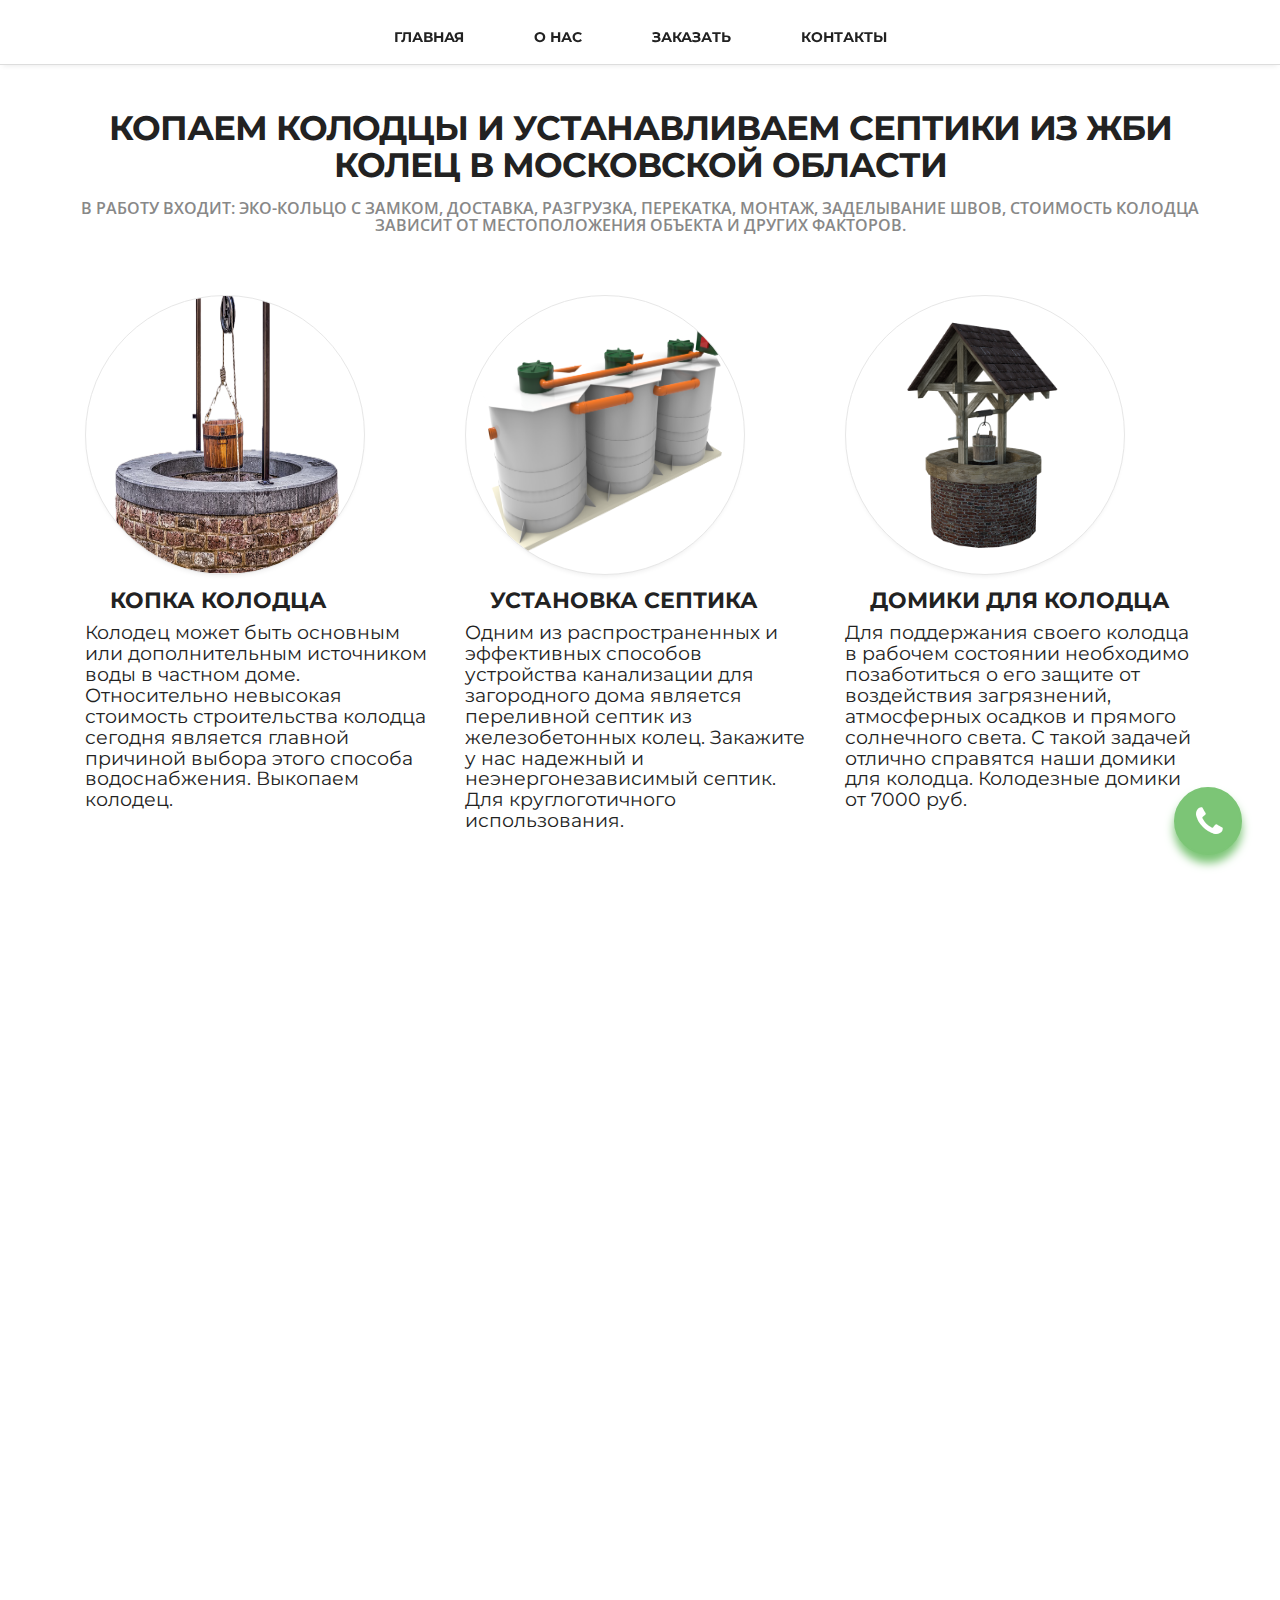
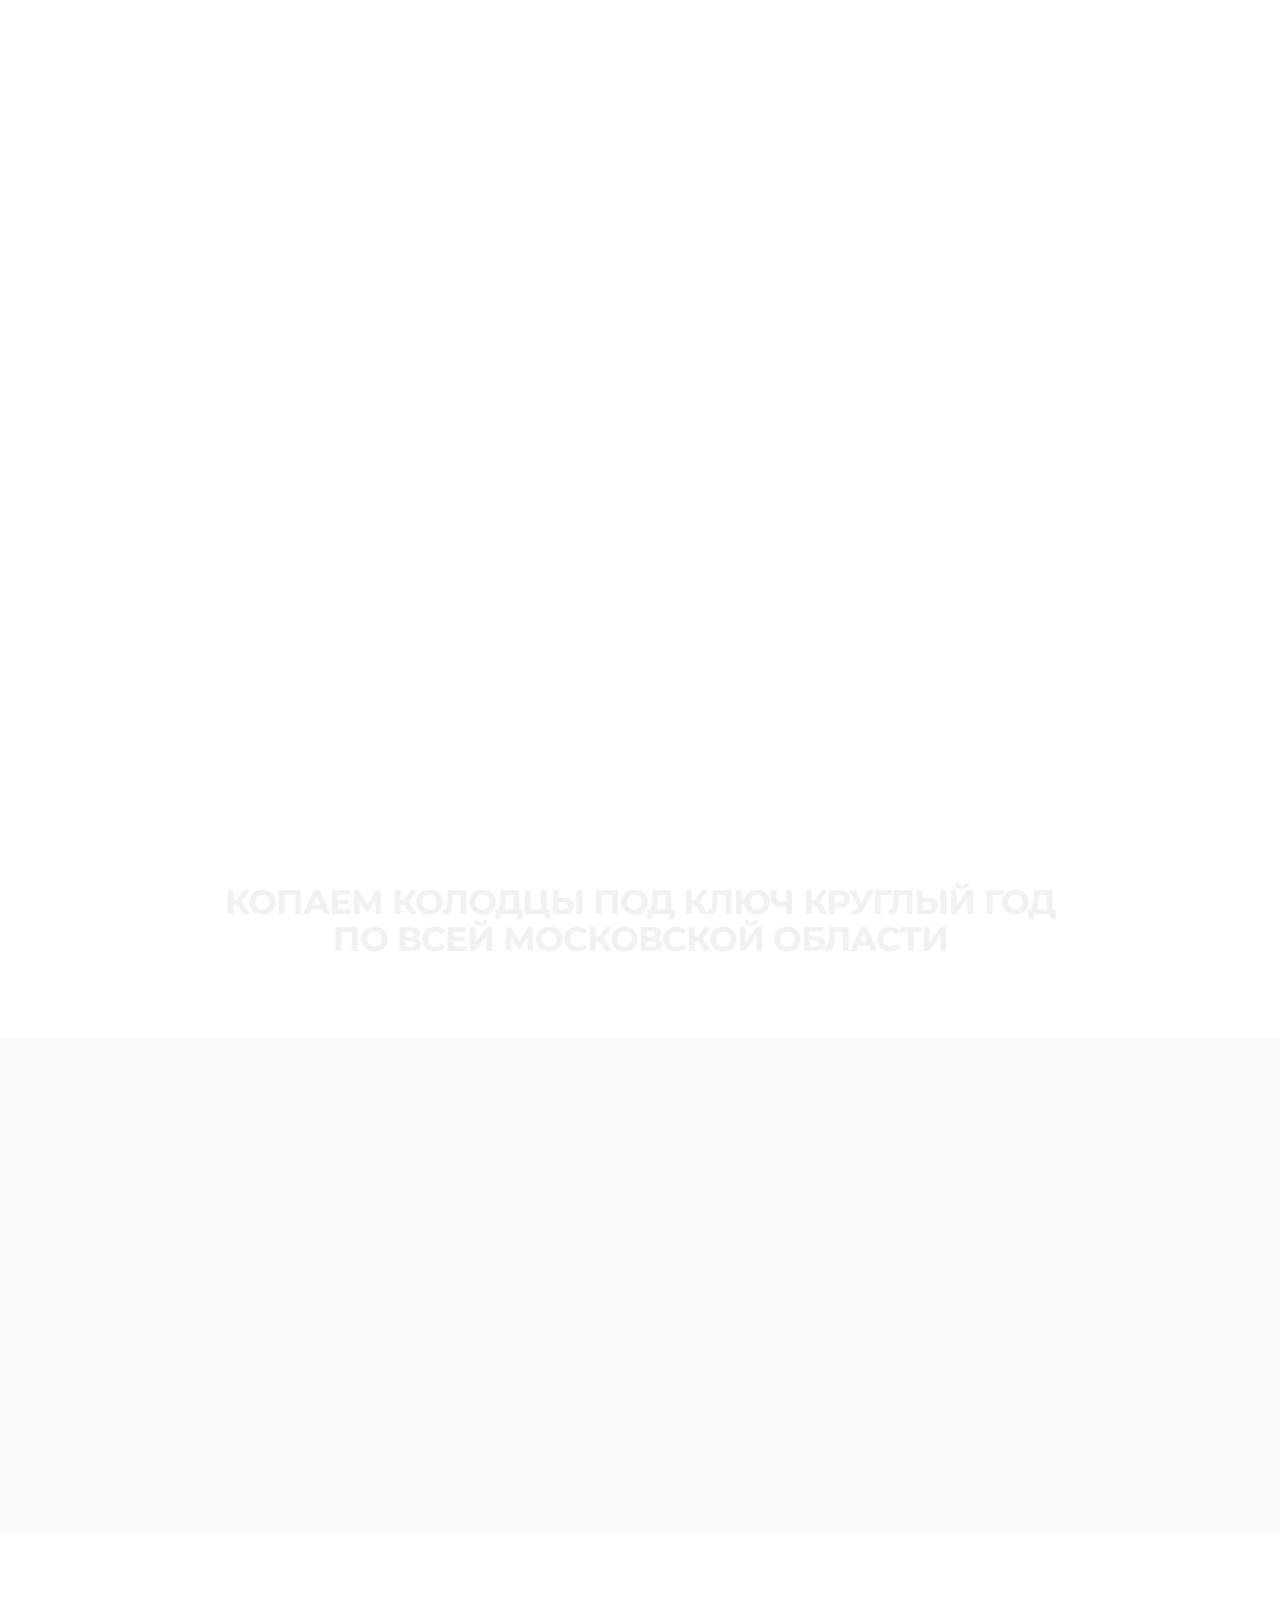
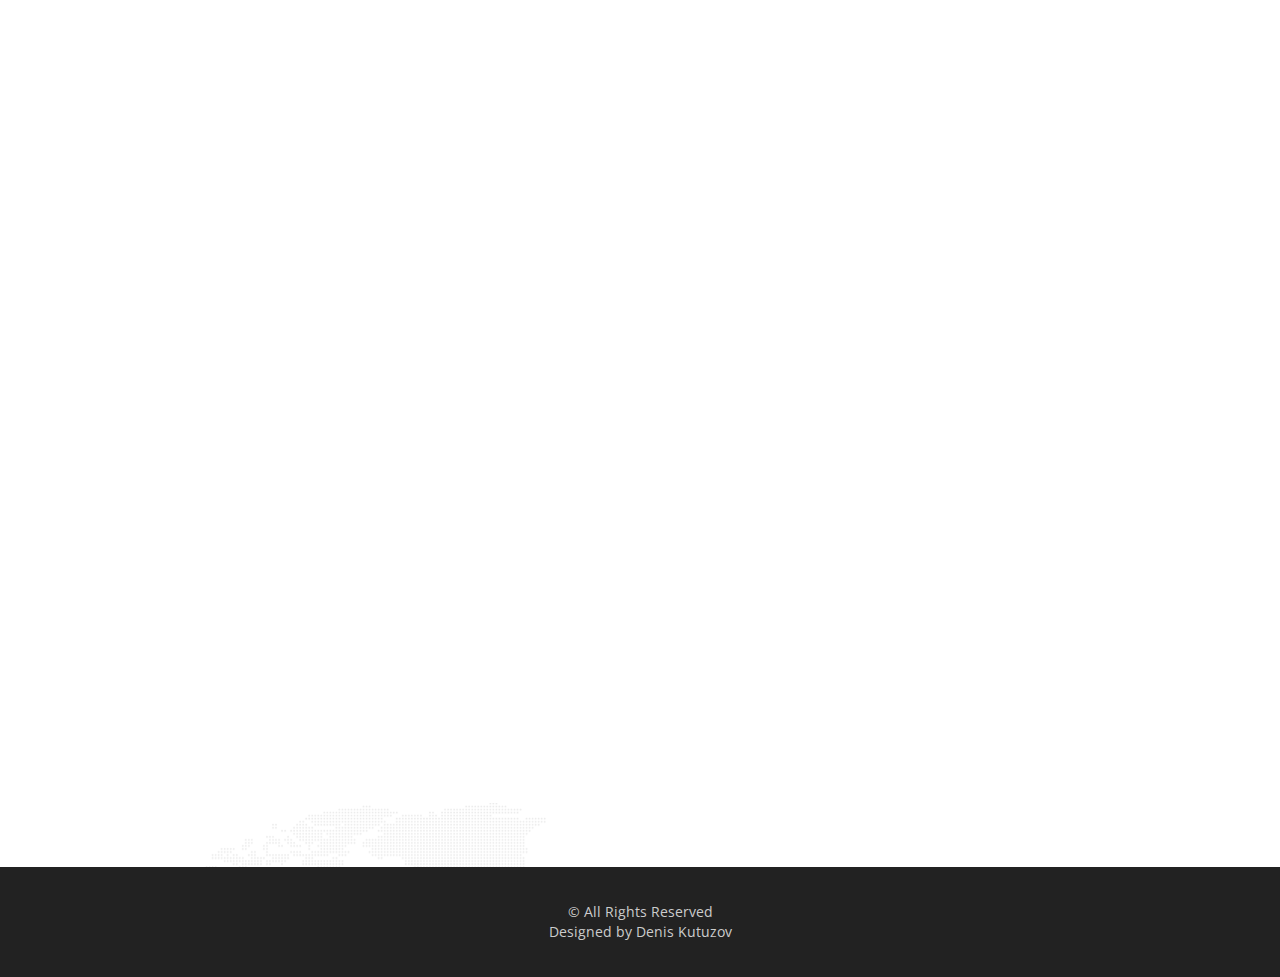
<file: index.html>
<!doctype html>
<html>

<head>
	<meta charset="utf-8">
	<meta name="viewport" content="width=device-width, maximum-scale=1">

	<title>Homepage</title>
	<!-- <link rel="icon" href="logo_DK_b.png" type="image/png">
	<link rel="shortcut icon" href="logo_DK_b.ico" type="img/x-icon"> -->

	<link href='https://fonts.googleapis.com/css?family=Montserrat:400,700' rel='stylesheet' type='text/css'>
	<link href='https://fonts.googleapis.com/css?family=Open+Sans:400,300,800italic,700italic,600italic,400italic,300italic,800,700,600' rel='stylesheet' type='text/css'>

	<link href="css/bootstrap.css" rel="stylesheet" type="text/css">
	<link href="css/style.css" rel="stylesheet" type="text/css">
	<link href="css/font-awesome.css" rel="stylesheet" type="text/css">
	<link href="css/responsive.css" rel="stylesheet" type="text/css">
	<link href="css/magnific-popup.css" rel="stylesheet" type="text/css">
	<link href="css/animate.css" rel="stylesheet" type="text/css">

	<script type="text/javascript" src="js/jquery.1.8.3.min.js"></script>
	<script type="text/javascript" src="js/bootstrap.js"></script>
	<script type="text/javascript" src="js/jquery-scrolltofixed.js"></script>
	<script type="text/javascript" src="js/jquery.easing.1.3.js"></script>
	<script type="text/javascript" src="js/jquery.isotope.js"></script>
	<script type="text/javascript" src="js/wow.js"></script>
	<script type="text/javascript" src="js/classie.js"></script>
	<script type="text/javascript" src="js/magnific-popup.js"></script>
	<script src="contactform/contactform.js"></script>

</head>

<body>
	
	<!--header-end-->

	<nav class="main-nav-outer" id="test">
		<!--main-nav-start-->
		<div class="container">
			<ul class="main-nav">
				
				<li><a href="#service">Главная</a></li>
				<li><a href="#sb">О нас</a></li>
				<li><a href="#zzz">Заказать</a></li>
				<li><a href="#contact">Контакты</a></li>
			</ul>
			
			<a class="res-nav_click" href="#"><i class="fa fa-bars"></i></a>
		
			   
		</div>
	</nav>
	<!--main-nav-end-->
	



	<section class="main-section" id="service">
		<!--main-section-start-->
		<div class="container">
			
			<h2>КОПАЕМ КОЛОДЦЫ И УСТАНАВЛИВАЕМ СЕПТИКИ ИЗ ЖБИ КОЛЕЦ В МОСКОВСКОЙ ОБЛАСТИ</h2>
			<h6>В РАБОТУ ВХОДИТ: ЭКО-КОЛЬЦО С ЗАМКОМ, ДОСТАВКА, РАЗГРУЗКА,
				 ПЕРЕКАТКА, МОНТАЖ, ЗАДЕЛЫВАНИЕ ШВОВ, СТОИМОСТЬ КОЛОДЦА
				 ЗАВИСИТ ОТ МЕСТОПОЛОЖЕНИЯ ОБЪЕКТА И ДРУГИХ ФАКТОРОВ.</h6>
			<div class="instr">
					
						<div class="col-lg-4 col-center-mds col-center-md col-center-sm col-center-xs wow fadeInLeft delay-05s">
							<img src="img/colodec_vedro.png" alt="" class="round">
							<h3>Копка колодца</h3>
							<h5>Колодец может быть основным или дополнительным источником воды в частном доме. Относительно невысокая стоимость строительства колодца сегодня является главной причиной выбора этого способа водоснабжения.
									Выкопаем колодец.</h5>
						</div>
			</div>
					
			<div class="instr">
					<div class="col-lg-4 col-center-mds col-center-md col-center-sm col-center-xs wow fadeInLeft delay-05s">
						<img src="img/septik1.png" alt="" class="round">
						<h3>Установка септика</h3>
						<h5>Одним из распространенных и эффективных способов устройства канализации для загородного дома является переливной септик из железобетонных колец. 
							Закажите у нас надежный и неэнергонезависимый септик.
							 Для круглоготичного использования.</h5>
					</div>
			</div>
			<div class="instr">
					<div class="col-lg-4 col-center-mds col-center-md col-center-sm col-center-xs wow fadeInLeft delay-05s">
						<img src="img/col2.png" alt=""class="round">
						<h3>Домики для колодца</h3>
						<h5>Для поддержания своего колодца в рабочем состоянии необходимо позаботиться о его защите от воздействия загрязнений, атмосферных осадков и прямого солнечного света. С такой задачей отлично справятся наши домики для колодца.
								Колодезные домики от 7000 руб.</h5>
					</div>
		</div>

			<div class="instr">
				<div class="col-lg-4 col-center-mds col-center-md col-center-sm col-center-xs wow fadeInLeft delay-05s">
					<img src="img/revers.jpg" alt="" class="round">
					<h3>Чистка колодца</h3>
					<h5>Благодаря своевременной периодической чистке колодца улучшается не только состояние воды, но и ее приток. Чистка колодцев способствует устранению таких проблем как неприятный запах, помутнение,
						 изменение цвета воды и медленная скорость наполнения колодца.</h5>
						 <h5s>Что влияет на стоимость?</h5s>
						 <ul class="list6b">
							 <li>Глубина колодца</li>
							 <li>Демонтажные работы</li>
							 <li>Количество ила на дне</li>
							 <li>Состояние швов</li>
							 <li>Дополнительные работы</li>
						 </ul>
					</div>
			</div>
			
		<div class="instr">
			<div class="col-lg-4 col-center-mds col-center-md col-center-sm col-center-xs wow fadeInLeft delay-05s">
				<img src="img/nasos.PNG" alt=""class="round">
				<h3>Установка насосов для колодца</h3>
				<h5>Многие владельцы частных домов, дачных участков, не имеют доступа к 
					центральному водоснабжению, для обеспечения быта водой используют колодцы или скважины.
				Для хозяйственных нужд, для полива огорода потребность в большом количестве воды очевидна.
			Мы готовы помочь с установкой насосов в колодцы.</div>
				</h5>
			</div>
			<div class="instr">
					<div class="col-lg-4 col-center-mds col-center-md col-center-sm col-center-xs wow fadeInLeft delay-05s">
						<img src="img/glub.jpg" alt="" class="round">
						<h3>Углубление колодца</h3>
						<h5>Наша компания в короткие сроки произведет углубление колодца. Команда специалистов окажет комплексные услуги под ключ, а благодаря современному оборудованию нам удаётся выполнять свою работу качественно и проводить
							 углубление даже в тех ситуациях, где это может показаться невозможным.</h5>
							 <h5s>Что влияет на стоимость?</h5s>
						<ul class="list6b">
							<li>Глубина колодца	</li>
							<li>Тип грунта в колодце</li>
							<li>Количество колец углубления</li>
							<li>Дополнительные услуги</li>
						</ul>
					</div>
				</div>
	</div>
		</div>
	</section>
	<!--main-section-end-->

	<section class="sec1">
		<div class="container">
		<div class="text-s">
			<h2>КОПАЕМ КОЛОДЦЫ ПОД КЛЮЧ КРУГЛЫЙ ГОД <br>ПО ВСЕЙ МОСКОВСКОЙ ОБЛАСТИ</h2>
		</div>
	</div>
	</section>

	<section class="main-section alabaster" id="sb">
		<!--Офисный пк-->
		<div class="container">
				<div class="col-lg-12 col-center-mds col-center-md col-center-sm col-center-xs wow fadeInLeft delay-05s">
				<h2>Почему выбирают нас?</h2>
				<div class="ready">
						 <ul class="list7b fa-ul">
								<li><i class="fa-li fa fa-handshake-o"></i>Добросовестное выполнение работы</li>
								<li><i class="fa-li fa fa-clock-o"></i>Выполнение работ в срок</li>
								<li><i class="fa-li fa fa-sliders"></i>Оптимальные цены</li>
								<li><i class="fa-li fa fa-external-link-square "></i>Используем современное оборудование</li>
								<li><i class="fa-li fa fa-arrow-circle-up "></i>Огромный опыт работы</li>
						 </ul>
				</div>
		</div>
	</div>
	</section>
	
	<section class="sec2" id="zzz">
		<div class="container">
			<div class="col-lg-12 col-center-md col-center-sm col-center-xs wow fadeInLeft delay-05s">
			<div class="text-s">
				<h2>КОЛОДЕЦ «ПОД КЛЮЧ» И ДРУГИЕ УСЛУГИ</h2>
					<div class="instrw">
						<h4>Дополнительные услуги</h4>
							<ul class="list6w">
									<li>Дополнительное скобирование</li>
									<li>Укрепление швов гидропломбой</li>
									<li>Монтаж и демонтаж домика</li>
									<li>Вывоз грунта</li>
							</ul>
					</div>
					<h4>Звоните: +7 (901) 736-16-73</h4>
						
					<div class="buy">
						<a href="#zaz" class="btn btn-green btn-border-o">Оставить заявку</a>
					</div>
				</div>

		</div>
		</div>
	</section>

	<section class="main-sectionalabaster">
		<div class="container">
			<div class="col-lg-12 col-md-12 col-sm-12 col-xs-12 wow fadeInLeft delay-05s">
			<div class="qs">
			<h2>ОСТАЛИСЬ ВОПРОСЫ?</h2>
		</div>
		<hr class="hr">
		<div class="qs2">
			<h2>Мастер даст подробную консультацию и <br>соориентирует по стоимости.</h2>
		<!-- </div>
		<div class="zakaz">
				<a href="#zaz" class="btn btn-green btn-border-b">Оставить заявку</a>
			</div> -->
	</div>
		</div>
	</section>

	<!--main-section-end-->
	
	<div class="container">
			<section class="main-section contact" id="contact">
				<div class="row">
					<div class="col-lg-12 col-sm-12 col-center-md col-center-sm col-center-xs wow fadeInLeft">
						<div class="calltext">
							<h2>ВЫ МОЖЕТЕ НАМ ПОЗВОНИТЬ<br>ИЛИ НАПИСАТЬ</h2>
						</div>
					</div>

					<div class="col-lg-6 col-sm-6 col-center-md col-center-sm col-center-xs wow fadeInLeft">
							<div class="callphone">
									<h2><i class="fa fa-phone"></i>+7 (901) 736-16-73</h2>
							</div>
							
					</div>

					<div class="col-lg-6 col-sm-6 wow fadeInUp delay-05s">
						<div class="callemail">
										<h2><i class="fa fa-envelope"></i>kkolodtsev@list.ru</h2>
							</div>
					</div>
				</div>
			</section>
		</div>

<div type="button" class="callback-bt">
		<div class="text-call">
			<i class="fa fa-phone"></i>
			<a href="#zaz"><span>Заказать<br>звонок</span></a>
		</div>
	</div>


	<section class="back">
			<div id="zaz" class="modalbackground">
				<div class="modalwindow">
					<form action="mail.php" method="POST">
						<h3>Оставить заявку</h3>
						<br>
						<label for="fname"><i class="fa fa-user"></i>Имя</label>
						<input type="text" id="" name="user_name" placeholder="Иван Иванович"><br>
						<label for="email"><i class="fa fa-envelope"></i>Email</label>
						<input type="text" id="" name="user_mail" placeholder="dk@post.ru"><br>
						<label for="city"><i class="fa fa-institution"></i>Город</label>
						<input type="text" id="" name="user_city" placeholder="Москва"><br>
						<label for="adr"><i class="fa fa-address-card-o"></i>Адрес</label>
						<input type="text" id="" name="user_adress" placeholder="Ленина, 12 к2"><br>
						<label for="phone"><i class="fa fa-phone"></i>Телефон</label>
						<input type="text" id="" name="user_phone" placeholder="89999889823"><br>
						<button href="submit" class="btn btn-green btn-border-o">Отправить</button> <br>
				</form>
				<button class="btn btn-green btn-border-o" onclick="window.history.back();">Отмена</button>
				</div>
						
			</div>
			
	</section>














	


	<!--business-talking-end-->
	<!-- <div class="container">
		<section class="main-section contact" id="contact">

			<div class="row">
				<div class="col-lg-6 col-sm-7 wow fadeInLeft">
					<div class="contact-info-box address clearfix">
						<h3><i class=" icon-map-marker"></i>Address:</h3>
						<span>308 Negra Arroyo Lane<br>Albuquerque, New Mexico, 87111.</span>
					</div>
					<div class="contact-info-box phone clearfix">
						<h3><i class="fa fa-phone"></i>Phone:</h3>
						<span>1-800-BOO-YAHH</span>
					</div>
					<div class="contact-info-box email clearfix">
						<h3><i class="fa fa-pencil"></i>email:</h3>
						<span>hello@knightstudios.com</span>
					</div>
					<div class="contact-info-box hours clearfix">
						<h3><i class="fa fa-clock-o"></i>Hours:</h3>
						<span><strong>Monday - Thursday:</strong> 10am - 6pm<br><strong>Friday:</strong> People work on Fridays now?<br><strong>Saturday - Sunday:</strong> Best not to ask.</span>
					</div>
					<ul class="social-link">
						<li class="twitter"><a href="#"><i class="fa fa-twitter"></i></a></li>
						<li class="facebook"><a href="#"><i class="fa fa-facebook"></i></a></li>
						<li class="pinterest"><a href="#"><i class="fa fa-pinterest"></i></a></li>
						<li class="gplus"><a href="#"><i class="fa fa-google-plus"></i></a></li>
						<li class="dribbble"><a href="#"><i class="fa fa-dribbble"></i></a></li>
					</ul>
			</div>
		</div>
		</section>
	</div> -->

	<footer class="footer">
			<span class="copyright">&copy; All Rights Reserved</span>
			<div class="credits">
				Designed by Denis Kutuzov</a>
			</div>
	</footer>

<script>
		$(".cancel-button").click(function (e) {
		e.preventDefault();
	});

</script>

	<script type="text/javascript">
		$(document).ready(function(e) {

			$('#test').scrollToFixed();
			$('.res-nav_click').click(function() {
				$('.main-nav').slideToggle();
				return false

			});

      $('.Portfolio-box').magnificPopup({
        delegate: 'a',
        type: 'image'
      });

		});
	</script>

	<script>
		wow = new WOW({
			animateClass: 'animated',
			offset: 100
		});
		wow.init();
	</script>



	<script type="text/javascript">
		$(window).load(function() {

			$('.main-nav li a, .servicelink').bind('click', function(event) {
				var $anchor = $(this);

				$('html, body').stop().animate({
					scrollTop: $($anchor.attr('href')).offset().top - 102
				}, 1500, 'easeInOutExpo');
				/*
				if you don't want to use the easing effects:
				$('html, body').stop().animate({
					scrollTop: $($anchor.attr('href')).offset().top
				}, 1000);
				*/
				if ($(window).width() < 874) {
					$('.main-nav').hide();
				}
				event.preventDefault();
			});
		})
	</script>

	<script type="text/javascript">
		$(window).load(function() {


			var $container = $('.portfolioContainer'),
				$body = $('body'),
				colW = 375,
				columns = null;


			$container.isotope({
				// disable window resizing
				resizable: true,
				masonry: {
					columnWidth: colW
				}
			});

			$(window).smartresize(function() {
				// check if columns has changed
				var currentColumns = Math.floor(($body.width() - 30) / colW);
				if (currentColumns !== columns) {
					// set new column count
					columns = currentColumns;
					// apply width to container manually, then trigger relayout
					$container.width(columns * colW)
						.isotope('reLayout');
				}

			}).smartresize(); // trigger resize to set container width
			$('.portfolioFilter a').click(function() {
				$('.portfolioFilter .current').removeClass('current');
				$(this).addClass('current');

				var selector = $(this).attr('data-filter');
				$container.isotope({

					filter: selector,
				});
				return false;
			});

		});
	</script>

</body>

</html>
</file>
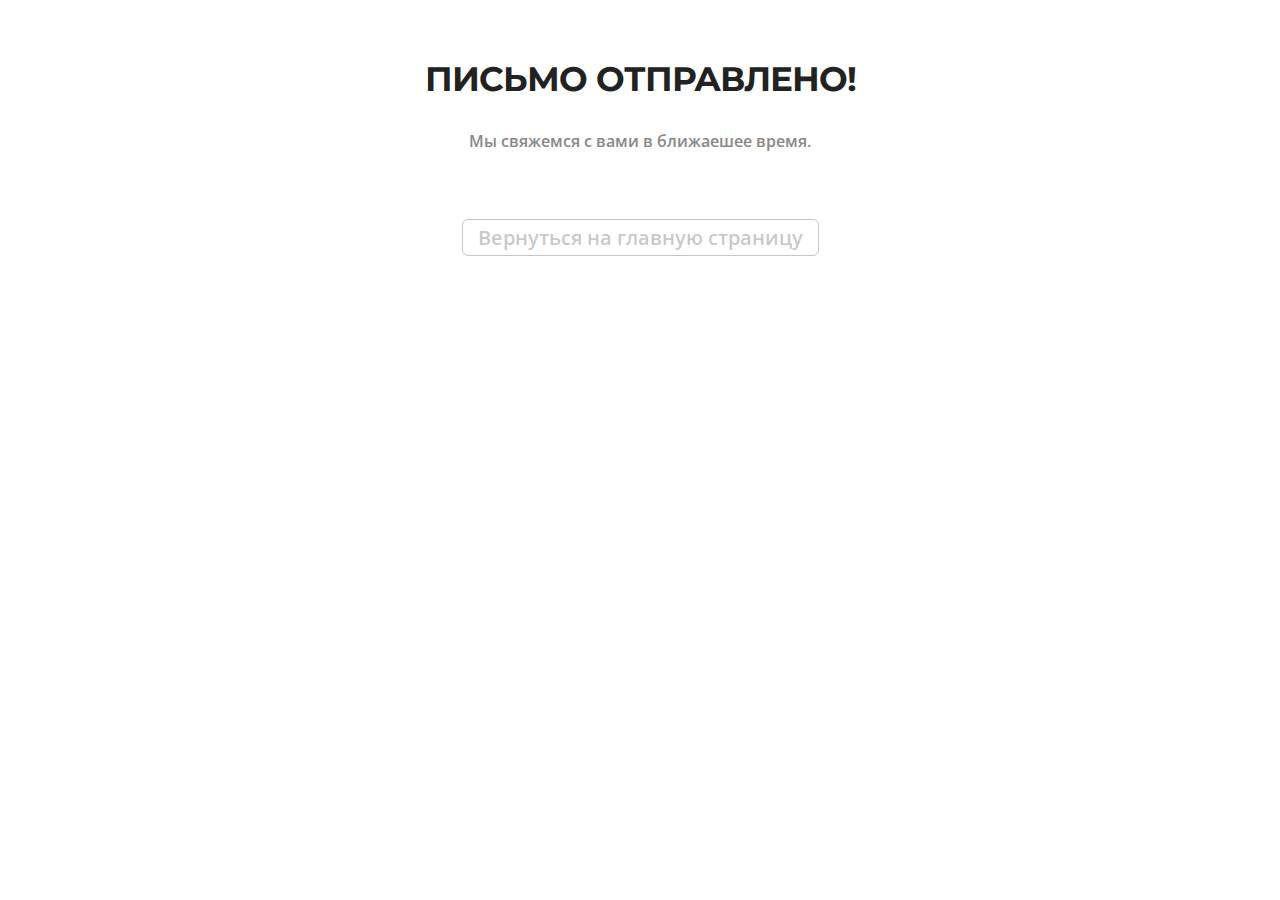
<file: thank-you.html>
<!doctype html>
<html>

<head>
	<meta charset="utf-8">
	<meta name="viewport" content="width=device-width, maximum-scale=1">

	<title>Homepage</title>
	<link rel="icon" href="logo_DK_b.png" type="image/png">
	<link rel="shortcut icon" href="logo_DK_b.ico" type="img/x-icon">

	<link href='https://fonts.googleapis.com/css?family=Montserrat:400,700' rel='stylesheet' type='text/css'>
	<link href='https://fonts.googleapis.com/css?family=Open+Sans:400,300,800italic,700italic,600italic,400italic,300italic,800,700,600' rel='stylesheet' type='text/css'>

	<link href="css/bootstrap.css" rel="stylesheet" type="text/css">
	<link href="css/style.css" rel="stylesheet" type="text/css">
	<link href="css/font-awesome.css" rel="stylesheet" type="text/css">
	<link href="css/responsive.css" rel="stylesheet" type="text/css">
	<link href="css/magnific-popup.css" rel="stylesheet" type="text/css">
	<link href="css/animate.css" rel="stylesheet" type="text/css">

	<script type="text/javascript" src="js/jquery.1.8.3.min.js"></script>
	<script type="text/javascript" src="js/bootstrap.js"></script>
	<script type="text/javascript" src="js/jquery-scrolltofixed.js"></script>
	<script type="text/javascript" src="js/jquery.easing.1.3.js"></script>
	<script type="text/javascript" src="js/jquery.isotope.js"></script>
	<script type="text/javascript" src="js/wow.js"></script>
	<script type="text/javascript" src="js/classie.js"></script>
	<script type="text/javascript" src="js/magnific-popup.js"></script>
	<script src="contactform/contactform.js"></script>

</head>

<body>
    <div class="main-section">
        <div class="col-6">
			<div class="alert">
            

                <h2>Письмо отправлено! </h2><br>
				<h6>Мы свяжемся с вами в ближаешее время.</h6>
				<div class="buy">
					<a href="index.html" class="btn btn-green btn-border-b">Вернуться на главную страницу</a>
            
				</div>
				</div>    
                
            
        </div>

    </div>
    
</body>
</html>
</file>
<file: css/style.css>
/* CSS Document */

/* Float Elements 
---------------------------------*/
.fl-lt {float:left;}
.fl-rt {float:right;}

/* Clear Floated Elements
---------------------------------*/
.clear {
  clear: both;
  display: block;
  overflow: hidden;
  visibility: hidden;
  width: 0;
  height: 0;
}

.clearfix:before,
.clearfix:after {
  content: '\0020';
  display: block;
  overflow: hidden;
  visibility: hidden;
  width: 0;
  height: 0;
}

.clearfix:after {
  clear: both;
}

.figure{ margin:0px;}

img
{
	 max-width:100%;
}

.instr
{
	margin-top:5%;

}
.instrw
{

	margin-top:2%;

}
.instrw h4{
	text-align: center;
}
.list6w {
	margin-left: 27%;
	padding:0;
	list-style: none;
}

.list6w li{
	padding:4px;
	font-size: 24px;
	color:#ffffff;
	font-family: 'Montserrat', sans-serif;
	font-weight:400;


}
.list6w li:before {
	padding-right:10px;
	/* font-weight: bold; */
	color: #ffffff;
	content: "\2714";
	transition-duration: 0.5s;
}
.list6w li:hover:before {
	color: #2ecc71;
	content: "\2714";
}    
/* ------------ */
.list6b {
	padding:0;
	list-style: none;
}

.list6b li{
	padding:4px;
	font-size: 19px;
	color:#222222;
	font-family: 'Montserrat', sans-serif;
	font-weight:400;


}
.list6b li:before {
	padding-right:10px;
	/* font-weight: bold; */
	color: #222222;
	content: "\2714";
	transition-duration: 0.5s;
}
.list6b li:hover:before {
	color: #2ecc71;
	content: "\2714";
}    
/* ---------------- */
.ready
{
	margin-left: 25%;

}
.list7b {
	padding:0;
	list-style: none;
}
.list7b i
{
	font-size: 30px;

}
.list7b li{
	padding:2px;
	font-size: 26px;
	margin-bottom: 2%;
	color:#222222;
	font-family: 'Montserrat', sans-serif;
	font-weight:400;


}
.list7b li:before {
	padding-right:6px;
	/* font-weight: bold; */
	color: #222222;
	transition-duration: 0.5s;
}
.list7b li:hover:before {
	color: #2ecc71;
}    
/* ---------------- */
.instr img
{

text-align: center;
transition: all 0.3s ease-in-out;
-moz-transition: all 0.3s ease-in-out;
-webkit-transition: all 0.3s ease-in-out;
-o-transition: all 0.3s ease-in-out;

}
.instr img:hover {
	border-radius: 1px;
}
.round {
	width: 20em;
	height: 20em;
	border: 1px solid #e7e7e7;
	border-radius: 200px;
	line-height: 15em;  /* подробнее про line-height */
	text-align: center;  /* выравнять текст по середине по горизонтали */
	background: #ffffff;
	box-shadow:0 4px 5px -3px #ececec;
}
.instr h3{
	font-size:22px;
	margin-left: 7%;
	padding-top: 4%;
	font-weight: 700;
}
.instr h5s{
	font-size:19px;
	color:#222222;
	font-family: 'Montserrat', sans-serif;
	font-weight:700;
	margin-bottom: 3%;
	
}
.instr h5{
	font-size:19px;
	color:#222222;
	font-family: 'Montserrat', sans-serif;
	font-weight:400;
	margin-bottom: 3%;
	
}



.section
{
	width: 100%;
	height: 50vh;
	box-sizing: border-box;
}

.sec1
{
	background:linear-gradient(rgba(59, 59, 59, 0.6),rgba(59, 59, 59, 0.6)), url(../img/bgc.jpg);
	min-height: 200px;  
    background-attachment: fixed; 
    background-position: center; 
    background-repeat: no-repeat; 
    background-size: cover; 
	

}
.sec2
{
	background:linear-gradient(rgba(59, 59, 59, 0.6),rgba(59, 59, 59, 0.6)), url(../img/water.jpg);
	min-height: 500px;  
    background-attachment: fixed; 
    background-position: center; 
    background-repeat: no-repeat; 
    background-size: cover; 
	

}
.sec-text1
{
	padding: 4% 8%;
	height: 30vh;
}

.text-s h2
{
	margin-top: 4%;
	color: #f1f1f1;
}
.text-s h4
{
	font-weight: 700;
	margin-top: 2%;
	font-size: 29px;
	text-align: center;
	color: #f1f1f1;

}
.text-s h3
{
	text-align: center;
	color: #f1f1f1;

}

a, a:hover, a:active{ outline:0px !important}

@font-face {
  font-family: 'FontAwesome';
  src: url('../fonts/fontawesome-webfont.eot?v=4.1.0');
  src: url('../fonts/fontawesome-webfont.eot?#iefix&v=4.1.0') format('embedded-opentype'), url('../fonts/fontawesome-webfont.woff?v=4.1.0') format('woff'), url('../fonts/fontawesome-webfont.ttf?v=4.1.0') format('truetype'), url('../fonts/fontawesome-webfont.svg?v=4.1.0#fontawesomeregular') format('svg');
  font-weight: normal;
  font-style: normal;
}

/* Primary Styles
---------------------------------*/
body {
	background:#fff;
	font-family: 'Open Sans', sans-serif;
	font-size:14px;
	font-weight:normal;
	color:#888888;
	margin:0;
}
h2{
	font-size:34px;
	color:#222222;
	font-family: 'Montserrat', sans-serif;
	font-weight:700;
	letter-spacing: -1px;
	margin:0 0 15px 0;
	text-align:center;
	text-transform:uppercase;
}

h3{
	font-family: 'Montserrat', sans-serif;
	color:#222222;
	font-size:16px;
	margin:0 0 5px 0;
	text-transform:uppercase;
	font-weight:400;
}
h6{
	font-size:16px;
	color:#888888;
	font-family: 'Open Sans', sans-serif;
	font-weight:600;
	text-align:center;
	margin:0 0 60px 0;
}

h7{
	padding: 1%;
	font-size:15px;
	color:#222222;
	font-family: 'Open Sans', sans-serif;
	font-weight:400;
	text-align:center;
	margin:0 0 30px 0;
}
p{
	line-height:24px;
	margin:0;
}

.header{
	text-align:center;
	background:url(../img/pw_maze_black_2X.png) left top repeat;
	padding:280px 0;
}
.logo{
	width:130px;
	margin:0 auto 35px;
}
.small-logo img{
	height:55px;
	width:57px; 
}
/*.small-logo img{
	height:55px;
	width:57px; 
}*/
.header h1{
	font-family: 'Montserrat',sans-serif;
	font-size:50px;
	font-weight:400;
	letter-spacing: -1px;
	margin:0 0 22px 0 ;
	color:#fff;
}

.we-create{
	padding:0;
	margin:35px 0 55px;
}
.wp-pic{
	margin-bottom:20px;
}
.we-create li{
	display:inline-block;
	font-family: 'Montserrat',sans-serif;
	font-size:14px;
	color: #bcbcbc;
	text-transform: uppercase;
	font-weight: 400;
	margin:0 5px 0 0;
	padding:0 0 0 15px;
}
.we-create li:first-child{
	background:none;
}

.start-button {
	padding-left: 0px;
}

.start-button li a{
color: #fff;
}
.hr
{
	color: rgba(59, 59, 59, 0.6) ;
	max-width: 50%;
	size: 3px;

}
.qs
{
	margin-top: 3%;
}
.qs2{
display: block;
}
.qs2 h2
{
	font-size: 25px;
	font-weight: 400;

}
.calltext
{
	text-align: left;
}
.calltext h2
{
	margin-bottom: 4%;
}
.callphone h2
{
	margin-top: 4%;

}
.callphone i{
	padding: 2%;
}
.callemail
{
	margin-top: 4%;
	margin-left: 12%;
}
.callemail i{
	padding: 2%;
}

.small-logo{
	height:350px;
	width:350px; 
}
.link{
	padding:15px 35px;
	background:#7cc576;
	color:#fff !important;
	font-size:16px;
	font-weight:400;
	font-family: 'Montserrat', sans-serif;
	display:inline-block;
	border-radius:3px;
	text-transform:uppercase;
	line-height:25px;
	margin-bottom:20px;
	transition:all 0.3s ease-in-out;
	-moz-transition:all 0.3s ease-in-out;
	-webkit-transition:all 0.3s ease-in-out;
}
.link:hover {
	text-decoration:none;
	color:#7cc576 !important;
	background:#fff;
}

.link:active, .link:focus {
	background: #7cc576;
	text-decoration:none;
	color:#fff !important;
}
/*кнопка звонка*/

.callback-bt {
	background:#7cc576;
	border:2px solid #7cc576;
	border-radius:50%;
	box-shadow:0 8px 10px #7cc576;
	cursor:pointer;
	height:68px;
	text-align:center;
	width:68px;
	position: fixed;
	right: 3%;
	bottom: 5%;
	z-index:999;
	transition:.3s;
	-webkit-animation:hoverWave linear 1s infinite;
	animation:hoverWave linear 1s infinite;
}

.callback-bt .text-call{
	height:68px;
	width:68px;        
	border-radius:50%;
	position:relative;
	overflow:hidden;
}

.callback-bt .text-call span {
text-align: center;
color:#7cc576;
opacity: 0;
font-size: 0;
	position:absolute;
	right: 4px;
	top: 22px;
line-height: 14px;
	font-weight: 600;
text-transform: uppercase;
transition: opacity .3s linear;
font-family: 'montserrat', Arial, Helvetica, sans-serif;
}

.callback-bt .text-call:hover span {
opacity: 1;
	font-size: 11px;
}
.callback-bt:hover i {
display:none;
}

.callback-bt:hover {
	z-index:1;
	background:#fff;
	color:transparent;
	transition:.3s;
}
.callback-bt:hover i {
	color:#38a3fd;
	font-size:40px;
	transition:.3s;
}
.callback-bt i {
	color:#fff;
	font-size:34px;
	transition:.3s;
	line-height: 66px;transition: .5s ease-in-out;
}


@-webkit-keyframes hoverWave {
	0% {
	box-shadow:0 8px 10px rgba(56,163,253,0.3),0 0 0 0 rgba(56,163,253,0.2),0 0 0 0 rgba(56,163,253,0.2)
}
40% {
	box-shadow:0 8px 10px rgba(56,163,253,0.3),0 0 0 15px rgba(56,163,253,0.2),0 0 0 0 rgba(56,163,253,0.2)
}
80% {
	box-shadow:0 8px 10px rgba(56,163,253,0.3),0 0 0 30px rgba(56,163,253,0),0 0 0 26.7px rgba(56,163,253,0.067)
}
100% {
	box-shadow:0 8px 10px rgba(56,163,253,0.3),0 0 0 30px rgba(56,163,253,0),0 0 0 40px rgba(56,163,253,0.0)
}
}@keyframes hoverWave {
	0% {
	box-shadow:0 8px 10px rgba(56,163,253,0.3),0 0 0 0 rgba(56,163,253,0.2),0 0 0 0 rgba(56,163,253,0.2)
}
40% {
	box-shadow:0 8px 10px rgba(56,163,253,0.3),0 0 0 15px rgba(56,163,253,0.2),0 0 0 0 rgba(56,163,253,0.2)
}
80% {
	box-shadow:0 8px 10px rgba(56,163,253,0.3),0 0 0 30px rgba(56,163,253,0),0 0 0 26.7px rgba(56,163,253,0.067)
}
100% {
	box-shadow:0 8px 10px rgba(56,163,253,0.3),0 0 0 30px rgba(56,163,253,0),0 0 0 40px rgba(56,163,253,0.0)
}
}

/* animations icon */

@keyframes shake {
0% {
transform: rotateZ(0deg);
	-ms-transform: rotateZ(0deg);
	-webkit-transform: rotateZ(0deg);
}
10% {
transform: rotateZ(-30deg);
	-ms-transform: rotateZ(-30deg);
	-webkit-transform: rotateZ(-30deg);
}
20% {
transform: rotateZ(15deg);
	-ms-transform: rotateZ(15deg);
	-webkit-transform: rotateZ(15deg);
}
30% {
transform: rotateZ(-10deg);
	-ms-transform: rotateZ(-10deg);
	-webkit-transform: rotateZ(-10deg);
}
40% {
transform: rotateZ(7.5deg);
	-ms-transform: rotateZ(7.5deg);
	-webkit-transform: rotateZ(7.5deg);
}
50% {
transform: rotateZ(-6deg);
	-ms-transform: rotateZ(-6deg);
	-webkit-transform: rotateZ(-6deg);
}
60% {
transform: rotateZ(5deg);
	-ms-transform: rotateZ(5deg);
	-webkit-transform: rotateZ(5deg);
}
70% {
transform: rotateZ(-4.28571deg);
	-ms-transform: rotateZ(-4.28571deg);
	-webkit-transform: rotateZ(-4.28571deg);
}
80% {
transform: rotateZ(3.75deg);
	-ms-transform: rotateZ(3.75deg);
	-webkit-transform: rotateZ(3.75deg);
}
90% {
transform: rotateZ(-3.33333deg);
	-ms-transform: rotateZ(-3.33333deg);
	-webkit-transform: rotateZ(-3.33333deg);
}
100% {
transform: rotateZ(0deg);
	-ms-transform: rotateZ(0deg);
	-webkit-transform: rotateZ(0deg);
}
}

@-webkit-keyframes shake {
0% {
transform: rotateZ(0deg);
	-ms-transform: rotateZ(0deg);
	-webkit-transform: rotateZ(0deg);
}
10% {
transform: rotateZ(-30deg);
	-ms-transform: rotateZ(-30deg);
	-webkit-transform: rotateZ(-30deg);
}
20% {
transform: rotateZ(15deg);
	-ms-transform: rotateZ(15deg);
	-webkit-transform: rotateZ(15deg);
}
30% {
transform: rotateZ(-10deg);
	-ms-transform: rotateZ(-10deg);
	-webkit-transform: rotateZ(-10deg);
}
40% {
transform: rotateZ(7.5deg);
	-ms-transform: rotateZ(7.5deg);
	-webkit-transform: rotateZ(7.5deg);
}
50% {
transform: rotateZ(-6deg);
	-ms-transform: rotateZ(-6deg);
	-webkit-transform: rotateZ(-6deg);
}
60% {
transform: rotateZ(5deg);
	-ms-transform: rotateZ(5deg);
	-webkit-transform: rotateZ(5deg);
}
70% {
transform: rotateZ(-4.28571deg);
	-ms-transform: rotateZ(-4.28571deg);
	-webkit-transform: rotateZ(-4.28571deg);
}
80% {
transform: rotateZ(3.75deg);
	-ms-transform: rotateZ(3.75deg);
	-webkit-transform: rotateZ(3.75deg);
}
90% {
transform: rotateZ(-3.33333deg);
	-ms-transform: rotateZ(-3.33333deg);
	-webkit-transform: rotateZ(-3.33333deg);
}
100% {
transform: rotateZ(0deg);
	-ms-transform: rotateZ(0deg);
	-webkit-transform: rotateZ(0deg);
}
}
/* конец кнопки звонка */


/* Navigation
---------------------------------*/
.main-nav-outer{
	padding:0px;
	border-bottom:1px solid #dddddd;
	box-shadow:0 4px 5px -3px #ececec;
	position:relative;
	background:#fff;
}
.main-nav{
	text-align:center;
	margin:10px 0 0px;
	padding:0;
	list-style:none;
}
.main-nav li{
	display:inline;
	margin:0 1px;
}
.phone 
{
	display: inline;
	text-align: left;
	margin-left: 100px;
	display:inline-block;
	color:#222222;
	text-transform:uppercase;
	font-family: 'Montserrat', sans-serif;
	text-decoration: none;



}
.main-nav li a{
	display:inline-block;
	color:#222222;
	text-transform:uppercase;
	font-family: 'Montserrat', sans-serif;
	font-weight: 700;
	text-decoration: none;
	line-height:px;
	margin:17px 32px;
	transition:all 0.3s ease-in-out;
	-moz-transition:all 0.3s ease-in-out;
	-webkit-transition:all 0.3s ease-in-out;
}

.main-nav li a:hover{ 
	text-decoration:none;
	color: #7cc576;
}

.small-logo{ 
	padding:0 32px;
}

.main-section{
	padding:45px 0 110px;
}


/* Services
---------------------------------*/

.service-list{
	padding:0 0 0 0;
	font-size:14px;
	margin-bottom:40px;
	
}
.service-list-col1{
	float:left;
	width:60px;
}
.service-list-col1 i{
	font-style:normal;
	font-size:38px;
	display:block;
	color:#222;
	font-family: 'FontAwesome';
	line-height:38px;
}
.service-list-col2{
	overflow:hidden;	
}
.main-section.alabaster{
	background:#fafafa;
}
**
.service-list_click {
	line-height:38px;
	font-family: 'FontAwesome';
	font-size:38px;
	text-decoration: none !important;
	color:#222;
	font-style:normal;
	display:none;
	width:42px;
	height:27px;
	margin:20px auto;
	transition:all 0.3s ease-in-out;
	-moz-transition:all 0.3s ease-in-out;
	-webkit-transition:all 0.3s ease-in-out;
}

.service-list_click:hover, .service-list_click:active, .service-list_click:focus {
	color: #7cc576 !important;
	text-decoration: none !important;
}


/* Featured Work
---------------------------------*/
.featured-work{
	font-size:14px;
}
.featured-work h2{
	text-align:left;
}
.featured-box{
	padding:2px 0 0 0;
	margin-bottom:25px;
	font-size:14px;
}
.featured-box h3{
	margin-bottom:5px;
}
.featured-box p{
	line-height:22px;
}
.featured-work p.padding-b{
	padding-bottom:35px;
}
.featured-box-col1{
	width:40px;
	float:left;
}
.featured-box-col1 i{
	display:block;
	line-height:38px;
	font-family: 'FontAwesome';
	font-size:38px;
	color:#777777;
	font-style:normal;
}
.featured-box-col2{ 
	padding: 5px;
	overflow:hidden;}
.featured-box.magic{
	background:url(../img/magic.png) left top no-repeat;
}
.featured-box.packaged{
	background:url(../img/packaged.png) left top no-repeat;
}
.featured-box.seo{
	background:url(../img/seo.png) left top no-repeat;
}
.Learn-More{
	display:inline-block;
	padding:0 5px 0 0;
	color:#7cc576;
	font-size:16px;
	text-transform:uppercase;
	font-family: 'Montserrat', sans-serif;
	font-weight:400;
	line-height:24px;
	transition:all 0.3s ease-in-out;
	-moz-transition:all 0.3s ease-in-out;
	-webkit-transition:all 0.3s ease-in-out;
	display: none;
}
.Learn-More i{ 
	padding-right:15px;
}

.Learn-More:hover, .Learn-More:focus{ 
	text-decoration:none;
	color: #111;
}



/*Subject
*/
/* .sb 
{
	padding:2px 0 0 0;
	margin-bottom:2%;
	font-size:14px;
} */

.body-help.alabaster
{
	margin-top: 5%;
	background:#fafafa;

}
.body-help h2
{
	margin: 3% 0% 1% 0%;


}
.body-help h6
{
	margin: 1%;	

}
.sb
{
	margin: center;
}
.sb p
{
	font-size: 17px;
	text-align: center;
	display: inline;
	margin: 2px;
	font-weight: 500;

}
.sb h3
{
	font-size: 14px;
	text-align: left;
	display: inline;
	margin: 1px;
	font-weight: 500;

}
.sb h4a{
color: red;

}
.sbh
{
	margin: 20px;
	float:center;
	text-align: left;
}
.sbh li
{
	margin: 20px;
	float:center;
	text-align: left;
}
/* .sbh table
{
	border: collapse;
	line-height: 1.1;
	margin: center;
	text-align: center;
} */
.sbh h4
{
	color: black;
	font-size: 25px;
	text-align: center;
	margin-left: 2px;

}

/* Ценник */

.price
{
	
	text-transform:uppercase;
	
}
.price h2
{
	text-align: right;
	padding: 1%;
	font-size:16px;
	color:#222222;
	font-weight:300;
	margin:5px 0 5px 0;

}
.zakaz
{
	
	text-align: center;
	margin-top: 5px;
	margin-bottom: 5px;

}
.buy
{
	text-align: center;
	margin-top: 5px;
	margin-bottom: 5%;

}
/* ------------------------*/
.btn {
    border-radius: 6px;
	display: inline-block;
	font-weight: 600;
    font-size: 20px;
    line-height: 35px;
    margin: 8px;
    opacity: 0.999;
    padding: 0 15px;
	position: relative;
	
}
/*
display: inline-block;
	color:#222222;
	font-weight: 600;
	text-decoration: none;
	user-select: none;
	padding: .5em 2em;
	outline: none;
	border: 2px solid;
	border-radius: 2px;
	transition: 0.2s;
	*/
/*Border - Open*/
:focus {
    outline: medium none;
}
.animate, .btn, .btn-border-o::before, .btn-border-o::after, .btn-border::before, .btn-border::after, .btn-border-rev-o::before, .btn-border-rev-o::after, .btn-border-rev::before, .btn-border-rev::after, .btn-fill-vert-o::before, .btn-fill-vert-o::after, .btn-fill-vert::before, .btn-fill-vert::after, .btn-fill-horz-o::before, .btn-fill-horz-o::after, .btn-fill-horz::before, .btn-fill-horz::after {
    transition: all 0.3s ease 0s;
}
.btn-border-o {
    background-color: transparent;
    border: 1px solid #ffffff;
    color: #ffffff;
}
/* -------------------- black btn */
.animate, .btn, .btn-border-b::before, .btn-border-b::after, .btn-border::before, .btn-border::after, .btn-border-rev-o::before, .btn-border-rev-o::after, .btn-border-rev::before, .btn-border-rev::after, .btn-fill-vert-o::before, .btn-fill-vert-o::after, .btn-fill-vert::before, .btn-fill-vert::after, .btn-fill-horz-o::before, .btn-fill-horz-o::after, .btn-fill-horz::before, .btn-fill-horz::after {
	transition: all 0.3s ease 0s;
}
.btn-border-b
{
	background-color: transparent;
	border: 1px solid #24242442;
	color: #24242442;

}

.btn-border-b::before, .btn-border-b::after {
	border-radius: 3px;
	border-style: solid;
	box-sizing: content-box;
	content: "";
	position: absolute;
	z-index: 5;
}
.btn-border-b::before {
	border-width: 1px 0;
	height: 100%;
	left: 0;
	top: -1px;
	transition-delay: 0.05s;
	width: 0;
}
.btn-border-b::after {
	border-width: 0 1px;
	height: 0;
	left: -1px;
	top: 0;
	width: 100%;
}
.btn-border-b:hover::before {
	width: 100%;
}
.btn-border-b:hover::after {
	height: 100%;
}
.btn-border-b.btn-green::before, .btn-border-b.btn-green::after {
	border-color: #2ecc71;
}
.btn-border-b.btn-green:hover {
	color: #2ecc71;
}


/* -----end btn-------- */
.btn-border-o::before, .btn-border-o::after {
    border-radius: 3px;
    border-style: solid;
    box-sizing: content-box;
    content: "";
    position: absolute;
    z-index: 5;
}
.btn-border-o::before {
    border-width: 1px 0;
    height: 100%;
    left: 0;
    top: -1px;
    transition-delay: 0.05s;
    width: 0;
}
.btn-border-o::after {
    border-width: 0 1px;
    height: 0;
    left: -1px;
    top: 0;
    width: 100%;
}
.btn-border-o:hover::before {
    width: 100%;
}
.btn-border-o:hover::after {
    height: 100%;
}
.btn-border-o.btn-green::before, .btn-border-o.btn-green::after {
    border-color: #2ecc71;
}
.btn-border-o.btn-green:hover {
    color: #2ecc71;
}

/* ------------------------
a.button7 {
	display: inline-block;
	color:#222222;
	font-weight: 600;
	text-decoration: none;
	user-select: none;
	padding: .5em 2em;
	outline: none;
	border: 2px solid;
	border-radius: 2px;
	transition: 0.2s;
  } 

  a.button7:active{ background: rgba(121, 118, 118, 0.555); }
  a.button7:hover { background: #afababc4; }

 button
	{
	display: inline-block;
	color:#222222;
	font-weight: 600;
	text-decoration: none;
	user-select: none;
	padding: .5em 2em;
	outline: none;
	border: 2px solid;
	border-radius: 2px;
	transition: 0.2s;
	}

	button:active{ background: rgba(212, 212, 212, 0.555); }
	button:hover{ background: #dadadac4; } */

  .modalbackground {
	margin: 0; /* убираем отступы */
	padding: 0; /* убираем отступы */
	position: fixed; /* фиксируем положение */
	top:0; /* растягиваем блок по всему экрану */
	bottom:0;
	left:0;
	right:0;
	background: rgba(0,0,0,0.5); /* полупрозрачный цвет фона */
	z-index:100; /* выводим фон поверх всех слоев на странице браузера */
	opacity:0; /* Делаем невидимым */
	pointer-events: none; /* элемент невидим для событий мыши */
	}
	
	/* при отображении модального окно - именно здесь начинается магия */
	.modalbackground:target {
		opacity: 1; /* делаем окно видимым */ 
		pointer-events: auto; /* элемент видим для событий мыши */
	}
	
	/* ширина диалогового окна и его отступы от экрана */
	.modalwindow {
		width: 100%;
		max-width: 400px;
		margin: 12% auto auto ;
		padding: 2%;
		background: #fff;
		border-radius: 3px;
	}
	
	/* настройка заголовка */
	.modalwindow h3 {
	padding: 1px;
	margin: 1px;
	text-align: center;
	}
	
	/* оформление сообщение */
	.modalwindow p {
	padding: 0;
	margin: 4% 0 8% 0;
	}
	
	/* вид кнопки ЗАКРЫТЬ */
	.modalwindow a {
	display: block;
	color: #222222;
	font-weight: 600;
/*background: #f7f7f7;*/
	padding: 2%;
	margin: 0 auto;
	width: 50%;
	border-radius: 3px;
	text-align: center;
	text-decoration: none;
	border: 2px solid;
	border-radius: 2px;
	transition: 0.2s;
	}
	.modalwindow button {
		display: block;
		color: #2222229c;
		font-weight: 600;
	/*background: #f7f7f7;*/
		padding: 2%;
		margin: 0 auto;
		width: 50%;
		border-radius: 1px;
		text-align: center;
		text-decoration: none;
		border: 1px solid;
		transition: 0.2s;
		opacity: 0.999;
	
		}
	
	.modalwindow input
	{
	width: 100%;
    margin-bottom: 20px;
    padding: 12px;
    border: 1px solid #ccc;
    border-radius: 1px;

	}
	.modalwindow i
	{
	margin: 2px;

	}
	
	/* вид кнопки ЗАКРЫТЬ при наведении на нее мыши */
	.modalwindow a:hover {
	background: #f7f7f7;
	}
	.modalwindow a:active { 
		background: #aaa; 
	}
	.modalwindow button:hover {
		background: #f7f7f7;
		}
		.modalwindow button:active { 
			background: #aaa; 
		}

/* Portfolio
---------------------------------*/
.Portfolio-nav{
	padding:0;
	margin:0 0 45px 0;
	list-style:none;
	text-align:center;
}
.Portfolio-nav li{
	margin:0 10px;
	display:inline;
}
.Portfolio-nav li a{
	display:inline-block;
	padding:10px 22px;
	font-size:12px;
	line-height:20px;
	color:#222222;
	border-radius:4px;
	text-transform:uppercase;
	font-family: 'Montserrat', sans-serif;
	background:#f7f7f7;
	margin-bottom:5px;
	transition:all 0.3s ease-in-out;
	-moz-transition:all 0.3s ease-in-out;
	-webkit-transition:all 0.3s ease-in-out;
}
.Portfolio-nav li a:hover{
	background:#7cc576;
	color:#fff;
	text-decoration:none;
}

.portfolioContainer{
	margin:0 auto;
	padding-left:15px;
}

.Portfolio-box{
	text-align:center;
	margin-bottom:30px;
	height:350px;
	width:350px;
	overflow:hidden;
	float:left;
	padding:0;
}
.Portfolio-box img{
	margin-bottom:25px;
	transition:all 0.3s ease-in-out;
	-moz-transition:all 0.3s ease-in-out;
	-webkit-transition:all 0.3s ease-in-out;	
}

.Portfolio-box img:hover {
	opacity: 0.6;
}

.Portfolio-nav li a.current{
	background:#7cc576;
	color:#fff;
	text-decoration:none;
}
img {
   max-width:100%;
}

/* no transition on .isotope container */

.isotope .isotope-item {
  /* change duration value to whatever you like */
  -webkit-transition-duration: 0.6s;
     -moz-transition-duration: 0.6s;
          transition-duration: 0.6s;
}

.isotope .isotope-item {
  -webkit-transition-property: -webkit-transform, opacity;
     -moz-transition-property:    -moz-transform, opacity;
          transition-property:         transform, opacity;
}

.main-section.paddind{
	padding-bottom:60px;
}

/* Clients
---------------------------------*/
.client-part{
	background:url(../img/section-bg1.jpg) center center no-repeat;
	background-size:cover;
	padding:55px 0;
	text-align:center;
}
.client-part-haead{
	color:#fdfdfd;
	font-size:28px;
	line-height:41px;
	margin:30px 0 10px;
	font-family: ''Open Sans',sans-serif';
	font-style: italic;
}
.client{
	padding:0;
	margin:20px 0 0;
	list-style:none;
	text-align:center;
}
.client li{
	display:inline;
	margin:0 15px;
}
.client li a{
	display:inline-block;
}
.client li a img{
	margin-bottom:15px;
	border-radius:50%;
}
.client li a:hover{
	text-decoration:none;
}
.client li a h3{
	color:#ffffff;
}
.client li a span{
	color:#f1f1f1;
}
.quote-right{
	font-style:normal;
	width:68px;
	height:68px;
	margin:0 auto;
	border:2px solid #7cc576;
	border-radius:50%;
	display:block;
	line-height:68px;
	text-align:center;
	font-size:27px;
	color:#7cc576;
	cursor: pointer;
	transition:all 0.3s ease-in-out;
	-moz-transition:all 0.3s ease-in-out;
	-webkit-transition:all 0.3s ease-in-out;
}

.quote-right:hover{
color: #fff;
border: 2px solid #fff;
}

.c-logo-part{
	background:#7cc576;
	padding:25px 0;
    filter: alpha(opacity=60);
}
.c-logo-part ul{
	padding:0;
	margin:0;
	list-style:none;
	text-align:center;
}
.c-logo-part ul li{
	display:inline;
	margin:0 25px;
}
.c-logo-part ul a{
	display:inline-block;
	margin: 0 20px;
}
.main-section.team{
	padding:85px 0;
}
.main-section.team h6{
	margin-bottom:40px;
}


/* Team
---------------------------------*/
.team-leader-block{
	max-width:993px;
	margin:0 auto;
}
.team-leader-box{
	width:30.66%;
	margin-right: 3.82979%;
	height: 490px;
	overflow: hidden;
	text-align: center;
	float: left;
}
.team-leader-box span{
	margin-bottom:24px;
	display:block;
}
.team-leader-box:nth-of-type(3n+0){ margin:0;}
.team-leader{
	width:auto;
	height:auto;
	position:relative;
	border-radius:50%;
	box-shadow:0px 0px 0px 7px rgba(241,241,241,0.80);
	margin:7px 7px 25px 7px;
	
}
.team-leader-shadow{
	transition:all 0.3s ease-in-out;
	-moz-transition:all 0.3s ease-in-out;
	-webkit-transition:all 0.3s ease-in-out;
	border-radius:50%;
	position:absolute;
	width:100%;
	height:100%;
	z-index:10;
	border-radius:50%;
}
.team-leader-shadow a{
	display:block;
	width:100%;
	height:100%;
}
.team-leader:hover .team-leader-shadow{
	box-shadow:inset  0px 0px 0px 148px rgba(17,17,17,0.80);
}
.team-leader:hover ul{ display:block; opacity:1}
.team-leader img{
	display:block;
	border-radius:50%;
}
.team-leader ul{
	display:block;
	opacity:0;
	padding:0;
	margin:0;
	list-style:none;
	position:absolute;
	left:0;
	top:50%;
	width:100%;
	text-align:center;
	margin-top:-14px;
	z-index:15;
	transition:all 0.6s ease-in-out;
	-moz-transition:all 0.6s ease-in-out;
	-webkit-transition:all 0.6s ease-in-out;
}
.team-leader ul li{
	display:inline;
	margin:0 11px;
}
.team-leader ul li a{
	font-family: 'FontAwesome';
	display:inline-block;
	font-size:28px;
	color:#fff;	
	transition:all 0.3s ease-in-out;
	-moz-transition:all 0.3s ease-in-out;
	-webkit-transition:all 0.3s ease-in-out;
}
.team-leader ul li a:hover, .team-leader ul li a:focus{
	text-decoration:none;
}
.team-leader ul li a.fa-twitter:hover{
	color:#55acee;
}
.team-leader ul li a.fa-facebook:hover{
	color:#3b5998;
}
.team-leader ul li a.fa-pinterest:hover{
	color:#cb2026;
}
.team-leader ul li a.fa-google-plus:hover{
	color:#dd4b39;
}

/* Talk Business
---------------------------------*/
.business-talking{
	background:url(../img/section-bg2.jpg) top center no-repeat;
	background-size:cover;
	padding:60px 0 10px;
	text-align:center;
}
.business-talking h2{
	font-family: 'Montserrat', sans-serif;
	font-weight:700;
	padding:0;
	margin:20px 0 70px;
	text-transform:uppercase;
	font-size:42px;
	color:#fff;
}


/* Contact
---------------------------------*/
.main-section.contact{
	padding:30px 0 10px;
}

.main-section.contact{
	background:url(../img/bg-map.png) left 190px no-repeat;
}
/* .social-info
{
	text-align: left;
}
.phone-fafa
{
	text-align: left;

}
.email-fafa{
	text-align: left;
} */
.social-link{
	padding:35px 0;
	margin:0 0 0 68px;
	display:block;
	overflow:hidden;
	list-style:none;
}
.social-link li{
	float:left;
	margin-right:8px;
}
.social-link li a{
	display:block;
	width:50px;
	height:50px;
	text-align:center;
	line-height:50px;
	font-size:25px;
	color:#fff;
	background:#222222;
	border-radius:50%;
	transition:all 0.3s ease-in-out;
}
.social-link li a:hover, .social-link li a:focus{
	text-decoration:none;
}
.twitter a:hover {
	background: #55acee;
}
.facebook a:hover {
	background: #3b5998;
}
.pinterest a:hover {
	background: #cb2026;
}
.gplus a:hover {
	background: #dd4b39;
}
.dribbble a:hover {
	background: #ea4c89;
}

.form{
	margin:0 66px 0 30px;
}
.input-text{
	padding:15px 16px;
	border:1px solid #ccc;
	width:100%;
	height:50px;
	display:block;
	border-radius:4px;
	font-size:15px;
	color:#aaa;
	font-family: 'Open Sans', sans-serif;
	margin:0 0 15px 0;
	transition:all 0.3s ease-in-out;
	-moz-transition:all 0.3s ease-in-out;
	-webkit-transition:all 0.3s ease-in-out;
}
.input-text:focus {
	border: 1px solid #7cc576;
	outline:0;
	-webkit-box-shadow: inset 0 1px 1px rgba(0, 0, 0, 0.075), 0 0 8px rgba(124, 197, 118, 0.3);
	-moz-box-shadow: inset 0 1px 1px rgba(0, 0, 0, 0.075), 0 0 8px rgba(124, 197, 118, 0.3);	
	box-shadow: inset 0 1px 1px rgba(0, 0, 0, 0.075), 0 0 8px rgba(124, 197, 118, 0.3);
}

.input-text.text-area{
	height:165px;
	resize:none;
	overflow:auto;
}
.input-btn{
	width:175px;
	height:50px;
	background:#7cc576;
	border-radius:4px;
	color:#ffffff;
	font-size:14px;
	text-transform:uppercase;
	font-family: 'Montserrat', sans-serif;
	font-weight:400;
	border:0px;
	transition:all 0.3s ease-in-out;
	-moz-transition:all 0.3s ease-in-out;
	-webkit-transition:all 0.3s ease-in-out;
}

.input-btn:hover{
	background: #111;
	color: #fff;
}

.validation {
    color: red;
    display:none;
    margin: 0 0 20px;
    font-weight:400;
    font-size:13px;
}

/* Footer
---------------------------------*/

.footer{
	background: #222;
	padding:35px 0 35px;
	width: 100%;
}
.footer-logo{
	margin:15px auto 35px;
	width: 76px;
}
.copyright, .credits{
	color:#cccccc;
	font-size:14px;
	display:block;
	text-align:center;
}
.copyright a, .credits a{
	color:#7cc576;
	font-weight:600;
	text-decoration: none;
	transition:all 0.3s ease-in-out;
	-moz-transition:all 0.3s ease-in-out;
	-webkit-transition:all 0.3s ease-in-out;
}

.copyright a:hover, .credits a:hover {
	color: #fff;
}

.res-nav_click {
	line-height:38px;
	font-family: 'FontAwesome';
	font-size:38px;
	text-decoration: none !important;
	color:#777777;
	font-style:normal;
	display:none;
	width:42px;
	height:27px;
	margin:20px auto;
	transition:all 0.3s ease-in-out;
	-moz-transition:all 0.3s ease-in-out;
	-webkit-transition:all 0.3s ease-in-out;
}

.res-nav_click:hover, .res-nav_click:active, .res-nav_click:focus {
	color: #7cc576 !important;
}

.portfolioContainer{
	max-width: 1140px;
}
/* Table
---------------------------------*/

table {width: 100%; 
	max-width: 100%;
	border-collapse: collapse;
	margin: 2% auto;
}
table h1{
	text-align: center;
	font-size: 20px;
	font-family: 'Montserrat',sans-serif;
	font-weight: 500;
	margin: 2%;
}
.sb h1a{
	text-align: center;
	font-size: 20px;
	font-family: 'Montserrat',sans-serif;
	font-weight: 500;
	margin: auto 50%;
}
.sb h2{
text-align: left;
	font-size: 15px;
	font-family: 'Montserrat',sans-serif;
	font-weight: 300;
	margin-left: 1%;
}
.sb h2m{
	text-align: center;
	font-size: 16px;
	font-family: 'Montserrat',sans-serif;
	font-weight: 300;
	margin:1% 0% 1% 5%;
}

table thead tr {color:#222222; font-weight: bold;}
table thead tr td {border: 1px solid #e8e9eb;} 
table tbody tr td {border: 1px solid #e8e9eb;}
table tbody tr:nth-child(2n) {background: #f4f4f48c;}
table tbody tr:hover {background: #fafafae7;}



/* ------------------------- */













/* Animation Timers
---------------------------------*/
.delay-02s { 
	animation-delay: 0.15s; 
	-webkit-animation-delay: 0.15s; 
}
.delay-03s { 
	animation-delay: 0.3s; 
	-webkit-animation-delay: 0.3s; 
}
.delay-04s { 
	animation-delay: 0.4s; 
	-webkit-animation-delay: 0.4s; 
}

.delay-05s { 
	animation-delay: 0.5s; 
	-webkit-animation-delay: 0.5s; 
}
.delay-06s { 
	animation-delay: 0.6s; 
	-webkit-animation-delay: 0.6s; 
}

.delay-07s { 
	animation-delay: 0.7s; 
	-webkit-animation-delay: 0.7s; 
}
.delay-08s { 
	animation-delay: 0.8s; 
	-webkit-animation-delay: 0.8s; 
}

.delay-09s { 
	animation-delay: 0.9s; 
	-webkit-animation-delay: 0.9s; 
}
.delay-1s { 
	animation-delay: 1s; 
	-webkit-animation-delay: 1s; 
}
.delay-12s { 
	animation-delay: 1.2s; 
	-webkit-animation-delay: 1.2s; 
}
</file>
<file: css/responsive.css>
/* ==========================================================================
   Media Queries
   ========================================================================== */
}

@media only screen and (min-width: 992px) {
	/****Ipad Landscape 1024 Container 970 ****/

	.service-list{ margin-bottom:30px;}
	.c-logo-part ul li{ margin:0 15px;}
	.form{ margin:0 0 0 20px}
	.main-nav{ display:block !important; }
	.col-center-md {
		text-align: center!important;
	  }
	.list6b{
		text-align: left;
		margin-left: 23%;
	}
	.list6w{
		text-align: left;
		margin-left: 30%;
	}
	.list7b li
	{
		text-align: left;
	}
	/*.portfolioContainer{ width:800px; margin:0px auto !important; } */

}

@media only screen and (min-width: 768px) and (max-width: 991px) {
	/****Ipad Portrait 768 Container 750 ****/
	.col-center-md {
		text-align: center!important;
	  }
	  .list6b{
		text-align: left;
		margin-left: 27%;
	}
	.list6w{
		text-align: left;
		margin-left: 22%;
	}
	.list7b li
	{
		text-align: left;
	}
	body{ font-size:13px;}
	p{ line-height:20px ;}
	.header h1{ font-size:46px;}
	.main-nav ul li a{ padding:14px;}
	.small-logo{ padding:0 20px;}
	h2{ font-size:30px}
	h6{ font-size:16px;}
	h3{ font-size:15px;}
	.service-list{ margin-bottom:20px; font-size:15px;}
	.featured-work p.padding-b{ padding-bottom:15px;}
	.main-section{ padding:70px 0;}
	.c-logo-part ul li{ margin:0 1%; float:left; width:18%;}
	.c-logo-part ul li a{ display:block;}
	.c-logo-part ul li a img{ display:block;}
	.form{ margin:0;}
	.contact-info-box{ margin:0 ;}
	.social-link{ margin:0;}

	.main-nav{ display:block !important; }
	.main-nav li a{ padding:8px 15px;}
	/*.portfolioContainer{ width:750px; margin:0px auto !important; }
	.Portfolio-box{ height:250px;}*/



}

@media only screen and (max-width: 767px) {
	/****Mobile Landscape 480 Container 100% ****/
	.col-center-sm {
		text-align: center!important;
	  }
	.list6b{
		text-align: left;
		margin-left: 28%;
	}
	.list7b li
	{
		text-align: left;
	}
	.list6w{
		text-align: left;
		margin-left: 19%;
	}
	body{ font-size:12px;}
	h2{ font-size:26px;}
	h3{ font-size:14px;}
	h6{ font-size:16px; margin-bottom:40px;}
	p{ line-height:18px;}
	.service-list{ font-size:12px; margin-bottom:20px;}
	.we-create li{ font-size:13px; padding:0 0 0 8px}
	.header h1{ font-size:28px;}
	.header{ padding:60px 0;}
	.main-section{ padding:60px 0 70px;}
	.main-nav{ display:none; position:absolute; left:0; width:100%; top:68px; margin:0 auto; float: none; background:#fff; z-index: 99; border-top: 1px solid #eee;}
	.main-nav li{ display:block;}
	.main-nav li.small-logo{ display:none;}
	.main-nav li a{ display:block; padding:12px 32px; margin: 4px 0; border-bottom: 1px solid #f3f3f3;;}
	.main-nav li a:hover{color:#7cc576}
	.team-leader-box{ max-width:307px; width:auto; float:none; margin:0 auto;	}
	.team-leader-box:nth-of-type(3n){ margin:0 auto}
	.res-nav_click{ display:block;}
	.featured-work{ font-size:12px; margin-top:30px;}
	.featured-box{ font-size:12px;}
	.featured-box p{ line-height:18px; }
	.c-logo-part ul a{ margin-bottom:5px;}
	.main-section.team{ padding:60px 0 50px;}
	.business-talking h2{ font-size:36px;}
	.contact-info-box{ margin:0 0 12px 30px; font-size:12px;}
	.contact-info-box span{ line-height:18px;}
	.contact-info-box.phone span, .contact-info-box.email span { padding-top: 6px;}
	.social-link{ margin-left:30px;}
	.form{ margin:0 30px;}
	.copyright{ font-size:12px;}
	.business-talking a{ padding:10px 25px; font-size:14px;}
	.main-section.contact{ padding:60px 0 70px}
	.client-part-haead{ font-size:20px; line-height:30px;}
	.link{ font-size:14px; padding:10px 25px;}
	.logo{ width:100px;}
	.main-section.contact{ background-size:contain;}
	.Portfolio-nav li a{ padding:5px 16px;}
	.Portfolio-nav li{ display:block;}
	/*.isotope-item img{ width:300px; left:50%; margin-left:-100px;}
	.isotope-item{ width:300px; margin:0px auto;}
	.isotope{ width:400px; margin:0px auto;}
	.Portfolio-box{}
	.portfolioContainer{ width:350px; margin:0px auto !important; } */


}

@media only screen and (max-width: 479px) {

	/****Mobile Portrait 320 ****/
	.col-center-xs {
		text-align: center!important;
	  }
	.list6b{
		text-align: left;
		margin-left: 3%;
	}
	.list6w{
		text-align: left;
		margin-left: 4%;
	}
	.contact-info-box{ margin-left:0px;}
	.header{ padding:40px;}
	.social-link{ margin-left:0px;}
	.form{ margin:0}
	.c-logo-part ul li{ display:block;}
	.Portfolio-box{  max-width:300px !important; width:96.4% !important; margin:0 !important}
	.Portfolio-box img { max-width:100%;}
	.portfolioContainer{ width:280px !important; margin:0 auto !important }

}
</file>
